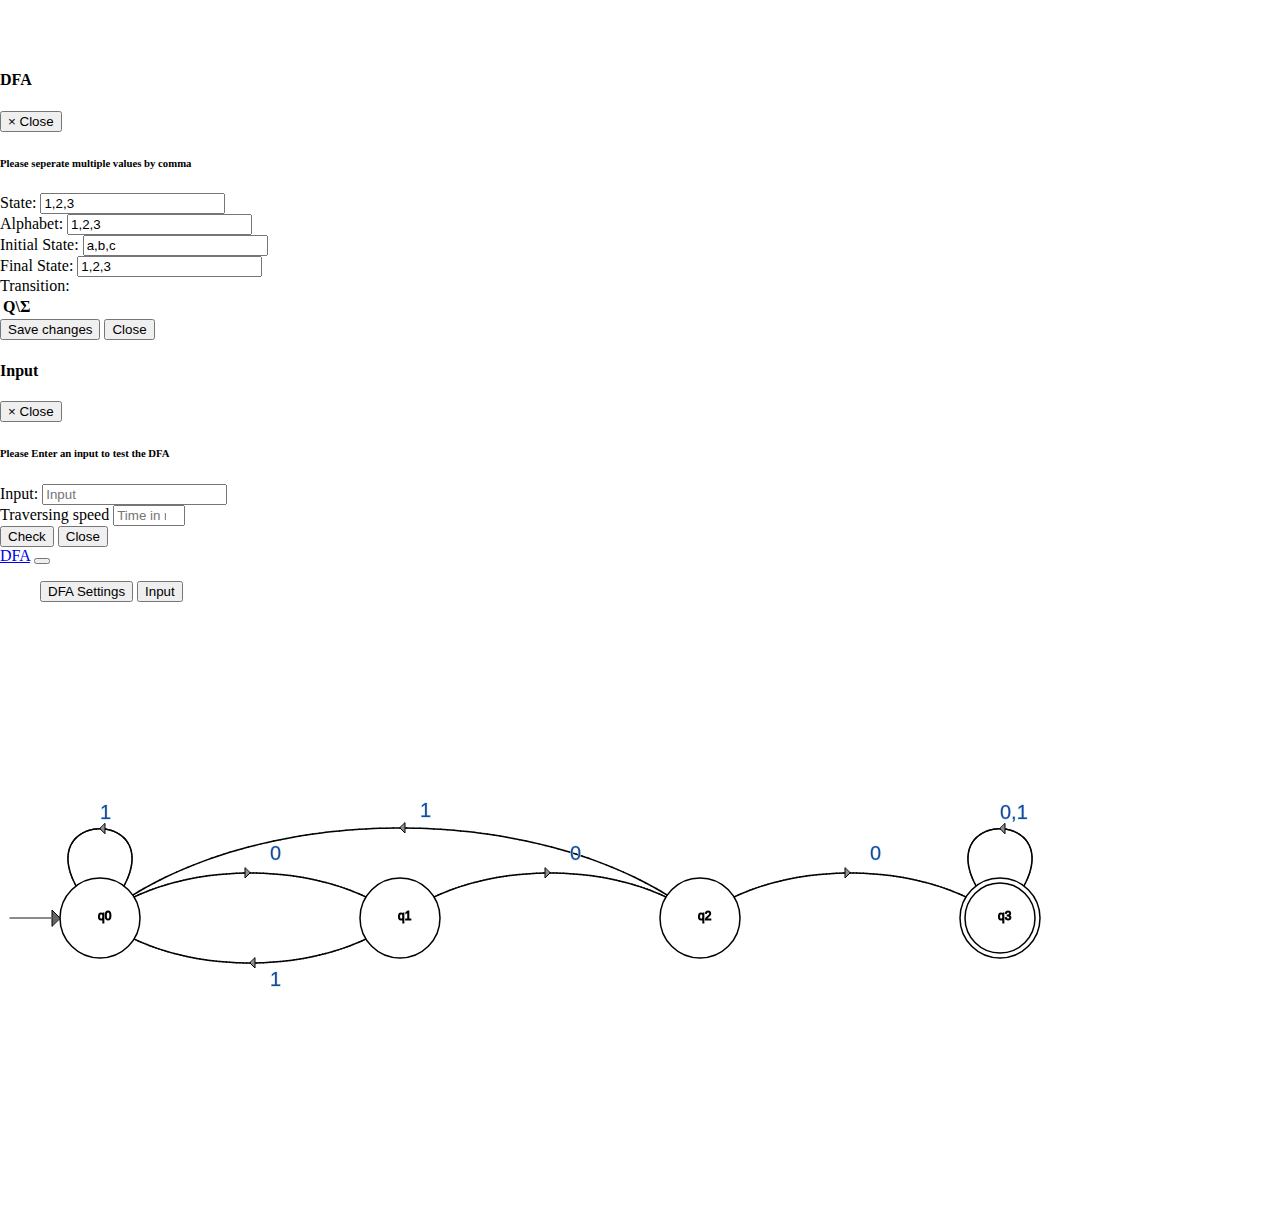
<file: dfadiagram_herokuapp_default.html>
<!DOCTYPE html>
<html>

<head>
  <meta name="viewport" content="user-scalable=no,initial-scale=1,maximum-scale=1,minimum-scale=1,width=device-width">
  <style>
    body {
      padding: 0;
      margin: 0;
    }

    .nav-link:hover {
      background: rgb(186, 186, 186);

      color: red;
    }

    #parent {
      overflow: auto;
      width:1200px;
      height:600px;
    }
  </style>
  <link rel="stylesheet" href="assets/main.css">
  <link rel="stylesheet" href="https://maxcdn.bootstrapcdn.com/bootstrap/4.0.0-beta.2/css/bootstrap.min.css" integrity="sha384-PsH8R72JQ3SOdhVi3uxftmaW6Vc51MKb0q5P2rRUpPvrszuE4W1povHYgTpBfshb" crossorigin="anonymous">


</head>

<body>

  <div class="" style="height:50px;">

  </div>

  <div class="modal fade " id="modal-1">
    <div class="modal-dialog" role="document">
      <div class="modal-content">
        <div class="modal-header">
          <h4 class="modal-title">DFA</h4>
          <button type="button" class="close" data-dismiss="modal" aria-label="Close">
            <span aria-hidden="true">&times;</span>
            <span class="sr-only">Close</span>
          </button>

        </div>
        <div class="modal-body">
          <div class="container">
            <h6>Please seperate multiple values by comma</h6>
            <div class="form-group row">
              <label for="state" class="col-3">State: </label>
              <input type="text" data-name="state" value="1,2,3" id="state" class="form-control col-9">
            </div>

            <div class="form-group row">
              <label for="alphabet" class="col-3">Alphabet: </label>
              <input type="text" data-name="alphabet" value="1,2,3" id="alphabet" class="form-control col-9">
            </div>

            <div class="form-group row">
              <label for="initial" class="col-3">Initial State: </label>
              <input type="text" data-name="initial" value="a,b,c" id="initial" class="form-control col-9">
            </div>

            <div class="form-group row">
              <label for="final" class="col-3">Final State: </label>
              <input type="text" data-name="final" value="1,2,3" id="final" class="form-control col-9">
            </div>
            <label>Transition: </label>
            <table class="table table-responsive">
              <thead>
                <tr>
                  <th>Q\&Sigma;</th>
                </tr>
              </thead>
              <tbody>

              </tbody>
            </table>
          </div>
        </div>
        <div class="modal-footer">
          <button type="button" class="btn btn-primary" id="save">Save changes</button>
          <button type="button" class="btn btn-secondary" data-dismiss="modal">Close</button>
        </div>
      </div>
      <!-- /.modal-content -->
    </div>
    <!-- /.modal-dialog -->
  </div>
  <!-- /.modal -->




  <div class="modal fade" id="modal-2">
    <div class="modal-dialog" role="document">
      <div class="modal-content">
        <div class="modal-header">
          <h4 class="modal-title">Input </h4>
          <button type="button" class="close" data-dismiss="modal" aria-label="Close">
          <span aria-hidden="true">&times;</span>
          <span class="sr-only">Close</span>
        </button>

        </div>
        <div class="modal-body">
          <div class="container">
            <h6>Please Enter an input to test the DFA</h6>
            <div class="form-group row">
              <label for="dfaInput" class="col-3">Input:</label>
              <input type="text" id="dfaInput" placeholder="Input" class="form-control col-9">

            </div>
            <div class="form-group row">
              <label for="dfaInterval" class="col-3">Traversing speed</label>
              <input type="number" id="dfaInterval" placeholder="Time in milliseconds < 2000" class="form-control col-9" min="1" max="2000" >

            </div>
          </div>
        </div>
        <div class="modal-footer">
          <button type="button" class="btn btn-success" id="check">Check</button>
          <button type="button" class="btn btn-secondary" data-dismiss="modal">Close</button>
        </div>
      </div>
      <!-- /.modal-content -->
    </div>
    <!-- /.modal-dialog -->
  </div>
  <!-- /.modal -->



  <nav class="navbar navbar-expand-lg navbar-dark bg-dark fixed-top">
    <a class="navbar-brand" href="dfadiagram_herokuapp_default.html#">DFA</a>
    <button class="navbar-toggler" type="button" data-toggle="collapse" data-target="#navbarNav" aria-controls="navbarNav" aria-expanded="false" aria-label="Toggle navigation" id="navCollapseBut">
    <span class="navbar-toggler-icon"></span>
  </button>
    <div class="collapse navbar-collapse" id="navbarNav">
      <ul class="navbar-nav">
        <button class="btn   btn-outline-primary" data-toggle="modal" data-target="#modal-1" id="modalBut">DFA Settings</button>
        <button class="btn  btn-outline-success" type="button" data-toggle="modal" data-target="#modal-2" id="inputBut">Input</button>
      </ul>
    </div>

  </nav>











  <div id="parent"></div>
  <!--  Alert`-->
  <div class="alert alert-danger  fixed-bottom" style="display:none;" role="alert" id="reject">
    <strong>REJECED!</strong> The string is not accepted by the DFA!
    <button type="button" class="close"  >
    <span aria-hidden="true">&times;</span>
  </button>
  </div>

  <div class="alert alert-success fixed-bottom" style="display:none;" role="alert" id="accept">
    <strong>ACCEPTED!</strong> The string is accepted by the DFA!
    <button type="button" class="close"  >
    <span aria-hidden="true">&times;</span>
  </button>
  </div>
  <script src="https://code.jquery.com/jquery-3.2.1.slim.min.js" integrity="sha384-KJ3o2DKtIkvYIK3UENzmM7KCkRr/rE9/Qpg6aAZGJwFDMVNA/GpGFF93hXpG5KkN" crossorigin="anonymous"></script>
  <script src="https://cdnjs.cloudflare.com/ajax/libs/popper.js/1.12.3/umd/popper.min.js" integrity="sha384-vFJXuSJphROIrBnz7yo7oB41mKfc8JzQZiCq4NCceLEaO4IHwicKwpJf9c9IpFgh" crossorigin="anonymous"></script>
  <script src="https://maxcdn.bootstrapcdn.com/bootstrap/4.0.0-beta.2/js/bootstrap.min.js" integrity="sha384-alpBpkh1PFOepccYVYDB4do5UnbKysX5WZXm3XxPqe5iKTfUKjNkCk9SaVuEZflJ" crossorigin="anonymous"></script>
  <script src="assets/p5.min.js"></script>
  <script src="assets/addons/p5.dom.min.js"></script>
  <script src="assets/addons/p5.sound.min.js"></script>
  <script src="assets/Class/DFA/DFA.js"></script>
  <script src="assets/Class/Graphics/StateCircle.js"></script>
  <script src="assets/Class/Graphics/GraphicsItem.js"></script>
  <script src="assets/Class/Graphics/curves.js"></script>
  <script src="assets/Class/Graphics/StateArc.js"></script>
  <script src="assets/Class/DFA/DFADrawer.js"></script>
  <script src="assets/Class/DFA/DFAChecker.js"></script>
  <script src="assets/Sketch/DFA/sketch.js"></script>

  <script src="assets/Backend/DFASettingsHandler.js">
  </script>
  <script src="assets/Backend/InputHandler.js">
  </script>
</body>

</html>
</file>
<file: assets/main.css>
canvas{
  overflow: scroll;rgb(143, 143, 143)
  color: rgb(103, 223, 77)

}
</file>
